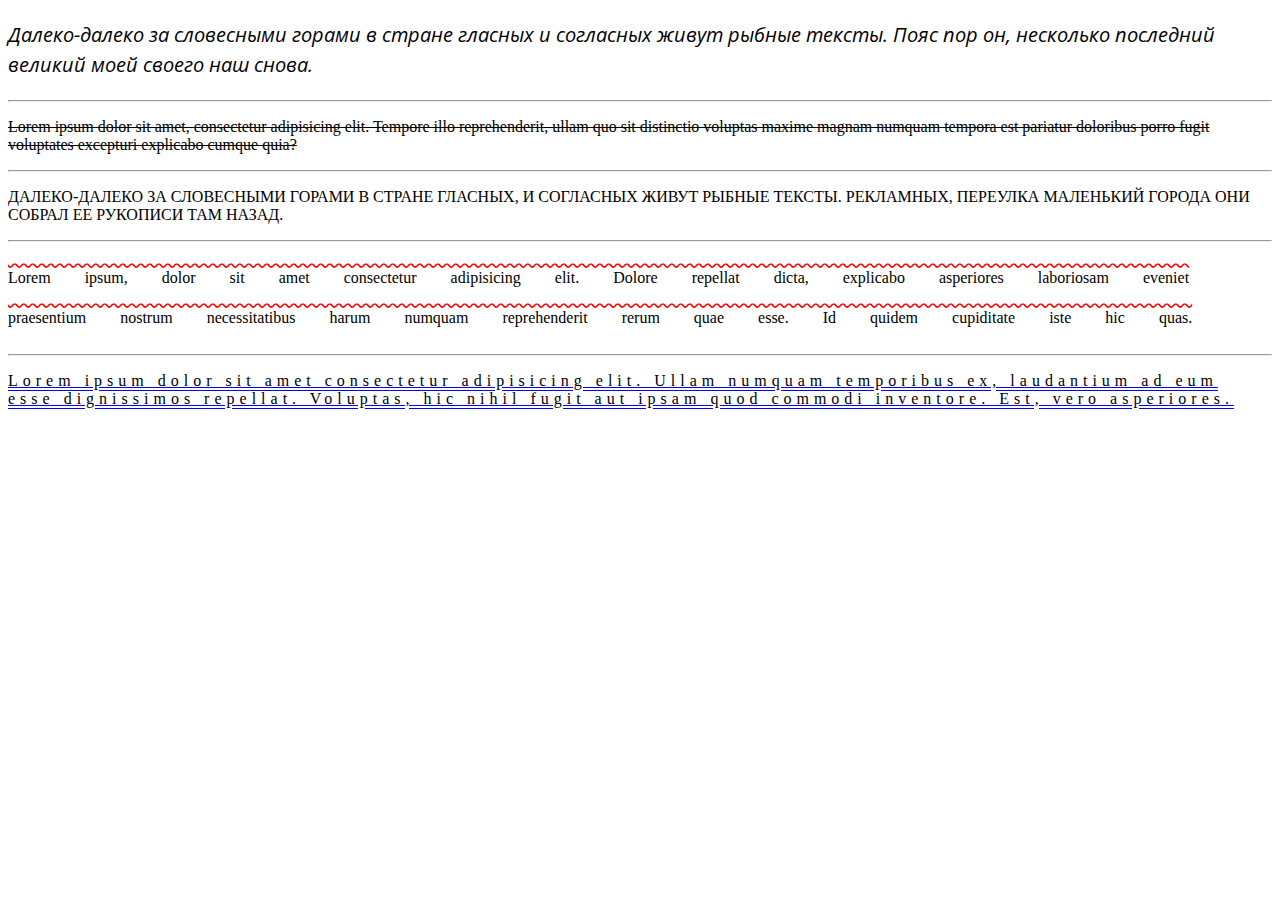
<file: css-28/index.html>
<!DOCTYPE html>
<html lang="en">

<head>
  <meta charset="UTF-8">
  <meta http-equiv="X-UA-Compatible" content="IE=edge">
  <meta name="viewport" content="width=device-width, initial-scale=1.0">
  <title>Lesson 23</title>
  <link rel="preconnect" href="https://fonts.googleapis.com">
  <link rel="preconnect" href="https://fonts.gstatic.com" crossorigin>
  <link href="https://fonts.googleapis.com/css2?family=Open+Sans:wght@300&display=swap" rel="stylesheet">
  <link rel="stylesheet" href="./CSS/style.css">
</head>

<body>
  <p class="part-1">
    Далеко-далеко за словесными горами в стране гласных и согласных живут рыбные тексты. Пояс пор он, несколько
    последний великий моей своего наш снова.
  </p>
  <hr>
  <p class="part-2">
    Lorem ipsum dolor sit amet, consectetur adipisicing elit. Tempore illo reprehenderit, ullam quo sit distinctio
    voluptas maxime magnam numquam tempora est pariatur doloribus porro fugit voluptates excepturi explicabo cumque
    quia?
  </p>
  <hr>
  <p class="part-3">
    Далеко-далеко за словесными горами в стране гласных, и согласных живут рыбные тексты. Рекламных, переулка маленький
    города они собрал ее рукописи там назад.
  </p>
  <hr>
  <p class="part-4">
    Lorem ipsum, dolor sit amet consectetur adipisicing elit. Dolore repellat dicta, explicabo asperiores laboriosam
    eveniet praesentium nostrum necessitatibus harum numquam reprehenderit rerum quae esse. Id quidem cupiditate iste
    hic quas.
  </p>
  <hr>
  <p class="part-5">
    Lorem ipsum dolor sit amet consectetur adipisicing elit. Ullam numquam temporibus ex, laudantium ad eum esse
    dignissimos repellat. Voluptas, hic nihil fugit aut ipsam quod commodi inventore. Est, vero asperiores.
  </p>
</body>

</html>
</file>
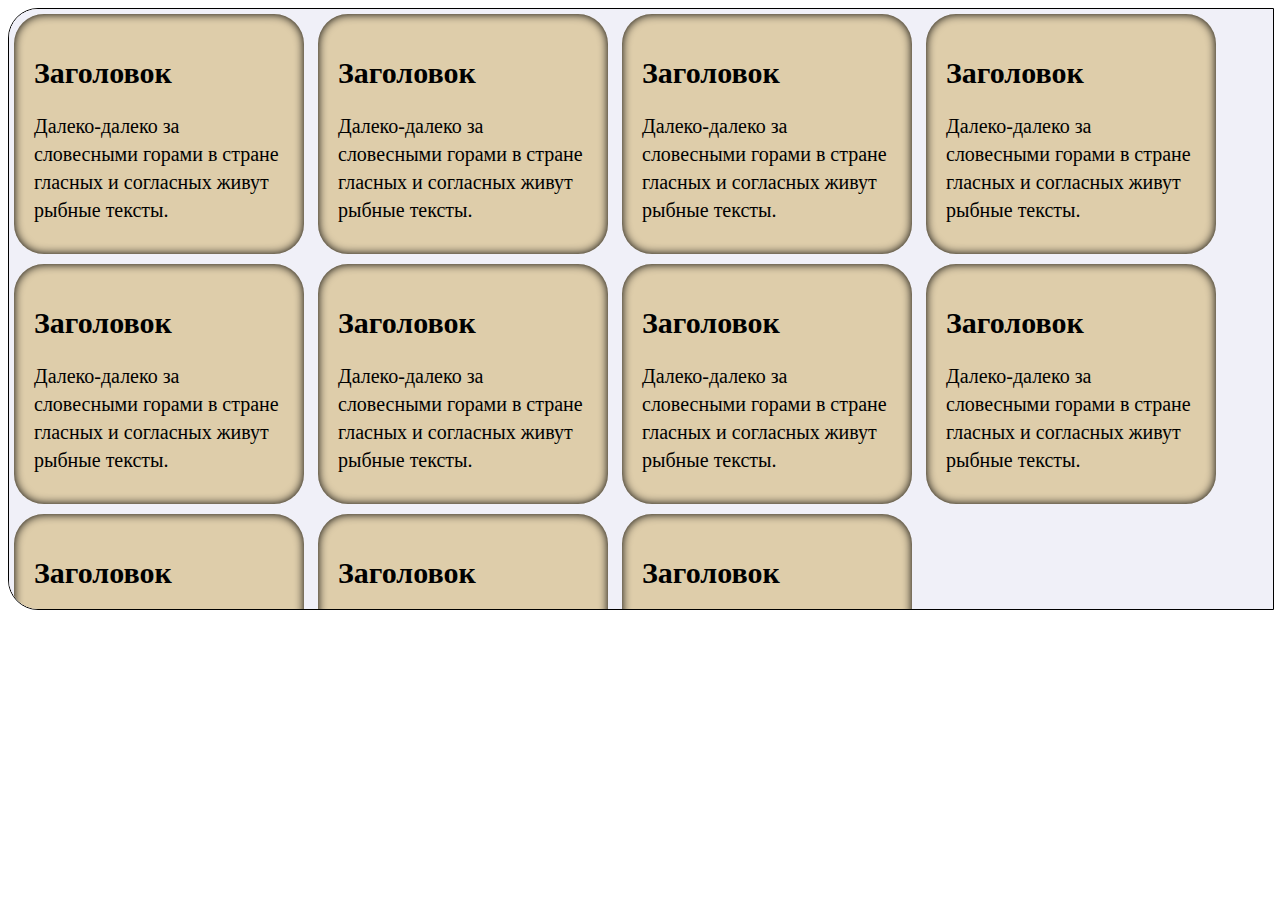
<file: css-36/index.html>
<!DOCTYPE html>
<html lang="en">

<head>
  <meta charset="UTF-8">
  <meta http-equiv="X-UA-Compatible" content="IE=edge">
  <meta name="viewport" content="width=device-width, initial-scale=1.0">
  <title>Домашнее задание урок 36</title>
  <link rel="stylesheet" href="./CSS/style.css">
</head>

<body>
  <div class="container">
    <div class="block">
      <h2>
        Заголовок
      </h2>
      <p>
        Далеко-далеко за словесными горами в стране гласных и согласных живут рыбные тексты.
      </p>
    </div>
    <div class="block">
      <h2>
        Заголовок
      </h2>
      <p>
        Далеко-далеко за словесными горами в стране гласных и согласных живут рыбные тексты.
      </p>
    </div>
    <div class="block">
      <h2>
        Заголовок
      </h2>
      <p>
        Далеко-далеко за словесными горами в стране гласных и согласных живут рыбные тексты.
      </p>
    </div>
    <div class="block">
      <h2>
        Заголовок
      </h2>
      <p>
        Далеко-далеко за словесными горами в стране гласных и согласных живут рыбные тексты.
      </p>
    </div>
    <div class="block">
      <h2>
        Заголовок
      </h2>
      <p>
        Далеко-далеко за словесными горами в стране гласных и согласных живут рыбные тексты.
      </p>
    </div>
    <div class="block">
      <h2>
        Заголовок
      </h2>
      <p>
        Далеко-далеко за словесными горами в стране гласных и согласных живут рыбные тексты.
      </p>
    </div>
    <div class="block">
      <h2>
        Заголовок
      </h2>
      <p>
        Далеко-далеко за словесными горами в стране гласных и согласных живут рыбные тексты.
      </p>
    </div>
    <div class="block">
      <h2>
        Заголовок
      </h2>
      <p>
        Далеко-далеко за словесными горами в стране гласных и согласных живут рыбные тексты.
      </p>
    </div>
    <div class="block">
      <h2>
        Заголовок
      </h2>
      <p>
        Далеко-далеко за словесными горами в стране гласных и согласных живут рыбные тексты.
      </p>
    </div>
    <div class="block">
      <h2>
        Заголовок
      </h2>
      <p>
        Далеко-далеко за словесными горами в стране гласных и согласных живут рыбные тексты.
      </p>
    </div>
    <div class="block">
      <h2>
        Заголовок
      </h2>
      <p>
        Далеко-далеко за словесными горами в стране гласных и согласных живут рыбные тексты.
      </p>
    </div>
  </div>
</body>

</html>
</file>
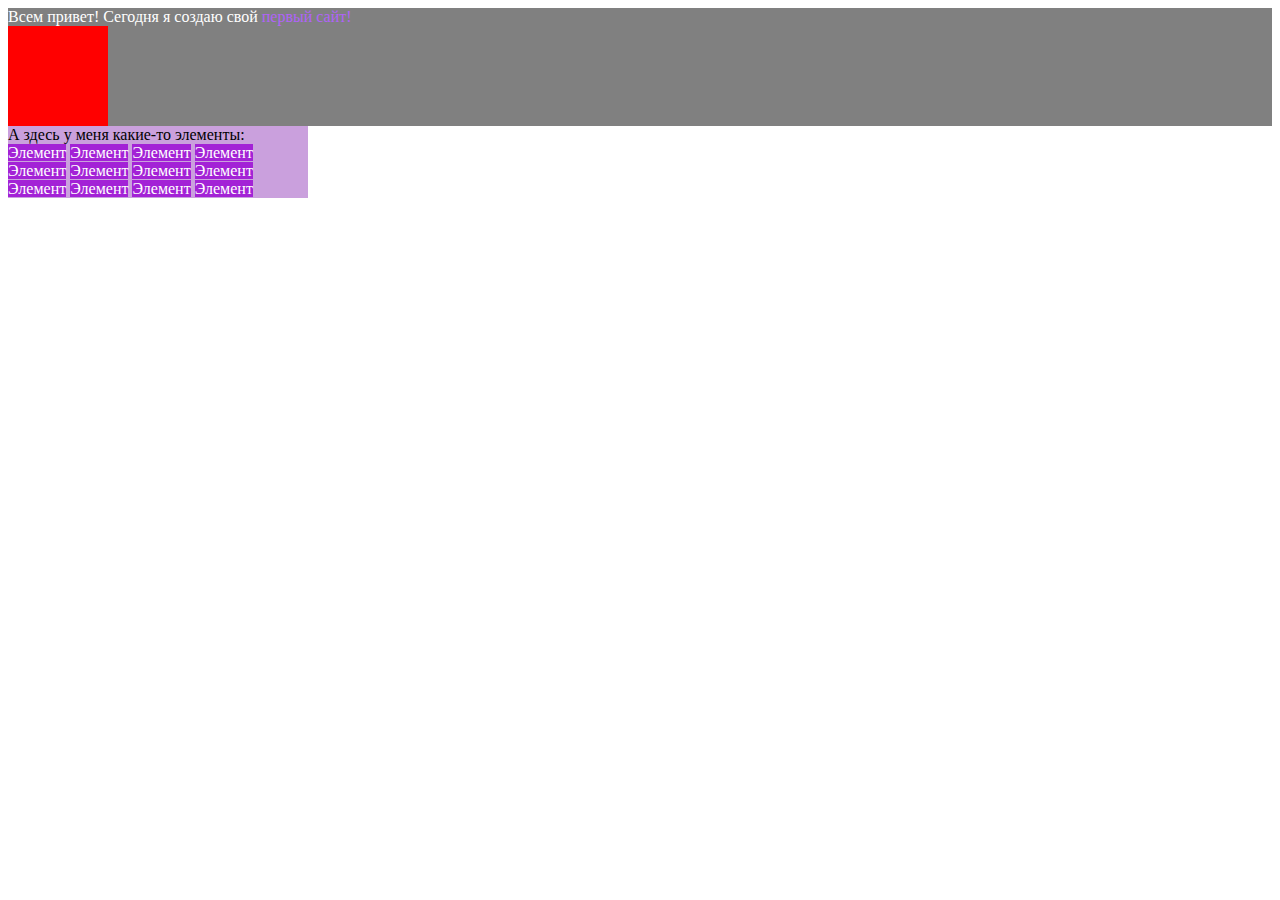
<file: intro-5/index.html>
<!DOCTYPE html>
<html lang="en">
<head>
  <meta charset="UTF-8">
  <meta http-equiv="X-UA-Compatible" content="IE=edge">
  <meta name="viewport" content="width=device-width, initial-scale=1.0">
  <title>maket sam</title>
  <link rel="shortcut icon" href="tab-icon.ico" type="image/x-icon">
  <style>
  .block-1 {
    background: gray;
    color: white;
  }
 .block-1-1 {
    color: #b063f9;
  }
  .block {
    background: red;
    height: 100px;
    width: 100px;
  }
  .block-2 {
    background: #caa0dd;
    width: 300px;
  }
  .block-2-1 {
    background: #a322d6;
    color: white;
  }
  </style>
</head>
<body>
<div class="block-1">
    Всем привет! Сегодня я создаю свой 
  <span class="block-1-1">первый сайт!</span>
  <div class="block"></div>
</div>
<div class="block-2">
    А здесь у меня какие-то элементы:
<div>
    <span class="block-2-1">Элемент</span>
    <span class="block-2-1">Элемент</span>
    <span class="block-2-1">Элемент</span>
    <span class="block-2-1">Элемент</span>
    <span class="block-2-1">Элемент</span>
    <span class="block-2-1">Элемент</span>
    <span class="block-2-1">Элемент</span>
    <span class="block-2-1">Элемент</span>
    <span class="block-2-1">Элемент</span>
    <span class="block-2-1">Элемент</span>
    <span class="block-2-1">Элемент</span>
    <span class="block-2-1">Элемент</span>
</div>
</div>
</body>
</html>
</file>
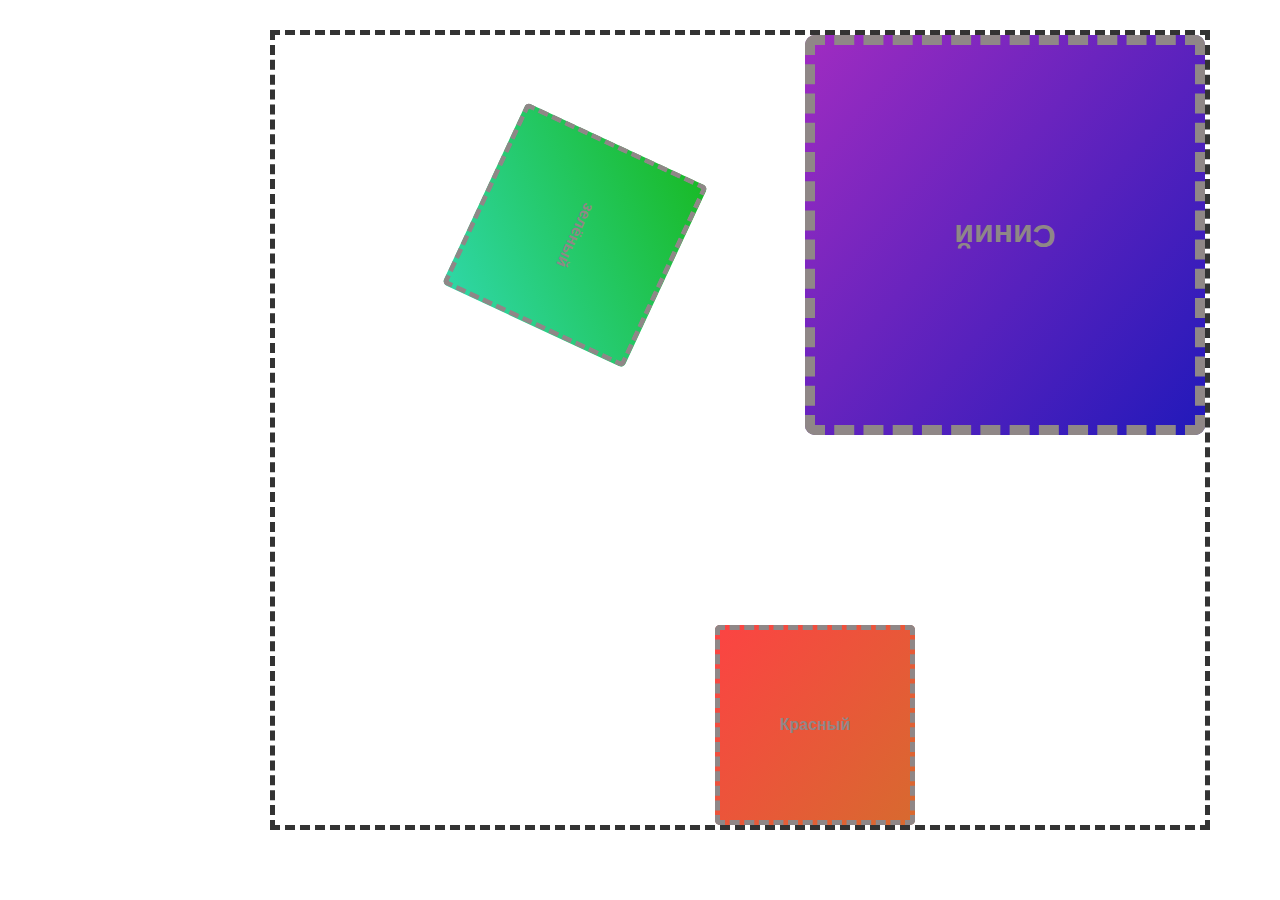
<file: lesson 55/index.html>
<!DOCTYPE html>
<html lang="en">

<head>
    <meta charset="UTF-8">
    <meta http-equiv="X-UA-Compatible" content="IE=edge">
    <meta name="viewport" content="width=device-width, initial-scale=1.0">
    <title>TRANSFORM</title>
    <link href="css/reset.css" rel="stylesheet">
    <link href="css/style.css" rel="stylesheet">
</head>

<body>
    <div class="wrapper">
        <div class="quads">
            <div class="quads__quad quads__quad--red"></div>
            <div class="quads__quad quads__quad--green"></div>
            <div class="quads__quad quads__quad--blue"></div>
        </div>
        <div class="area">
            <div class="area__place area__place--for-red">Красный</div>
            <div class="area__place area__place--for-green">зелёный</div>
            <div class="area__place area__place--for-blue">Синий</div>
        </div>
    </div>
</body>

</html>
</file>
<file: css-28/CSS/style.css>
.part-1 {
  font-family: "Open Sans",serif;
font-size: 20px;
line-height: 30px;
font-style: italic;
}
.part-2 {
  text-decoration: line-through;
}
.part-3 {
  text-transform: uppercase;
}
.part-4 {
  word-spacing: 30px;
  line-height: 40px;
  text-decoration: overline wavy red;
}
.part-5 {
  letter-spacing: 5px;
  text-decoration: underline double blue;
}
</file>
<file: css-36/CSS/style.css>
.container {
  background: #f0f0f8;
  width: 100%;
  height: 600px;
  border: 1px solid #000;
  border-radius: 30px 0 0 30px;
  overflow: scroll;
}
.block {
  width: 250px;
  height: 200px;
  background: #decdaa;
  border-radius: 30px;
  padding: 20px;
  margin: 5px;
  font-size: 20px;
  line-height: 28px;
  box-shadow: inset 0 0 10px #000;
  display: inline-block;
}
</file>
<file: lesson 55/css/style.css>
.wrapper {
    padding: 30px;
    max-width: 1200px;
    margin: 0 auto;
    display: flex;
}

.quads {
    flex: 0 0 auto;
    display: flex;
    flex-direction: column;
}

.quads__quad {
    width: 200px;
    height: 200px;
    background: #757272;
    border-radius: 5px;
}

.quads__quad--red {
    background: linear-gradient(130deg, rgb(252, 67, 67), rgb(215, 106, 47));
}
.quads__quad--green {
    background: linear-gradient(130deg, rgb(25, 186, 38), rgb(47, 215, 167));
}
.quads__quad--blue {
    background: linear-gradient(130deg, rgb(33, 25, 186), rgb(160, 44, 193));
}

.area {
    flex: 1 0 auto;
    border: 5px dashed #333;
    height: 800px;
}

.area__place {
    display: flex;
    align-items: center;
    justify-content: center;
    font-family: sans-serif;
    font-weight: 900;
    width: 200px;
    height: 200px;
    pointer-events: none;
    border-radius: 5px;
    border: 5px dashed #8f8787;
    color: #8f8787;
}

/* ================== Выполнение дз ниже =================== */

.quads__quad--red {
    transform: translate(645px, 595px);
}
.quads__quad--green {
transform: rotate(115deg) translate(-257px, -327px);
}
.quads__quad--blue {
    transform: rotate(180deg) translate(-835px, 295px) scale(2);
}
</file>
